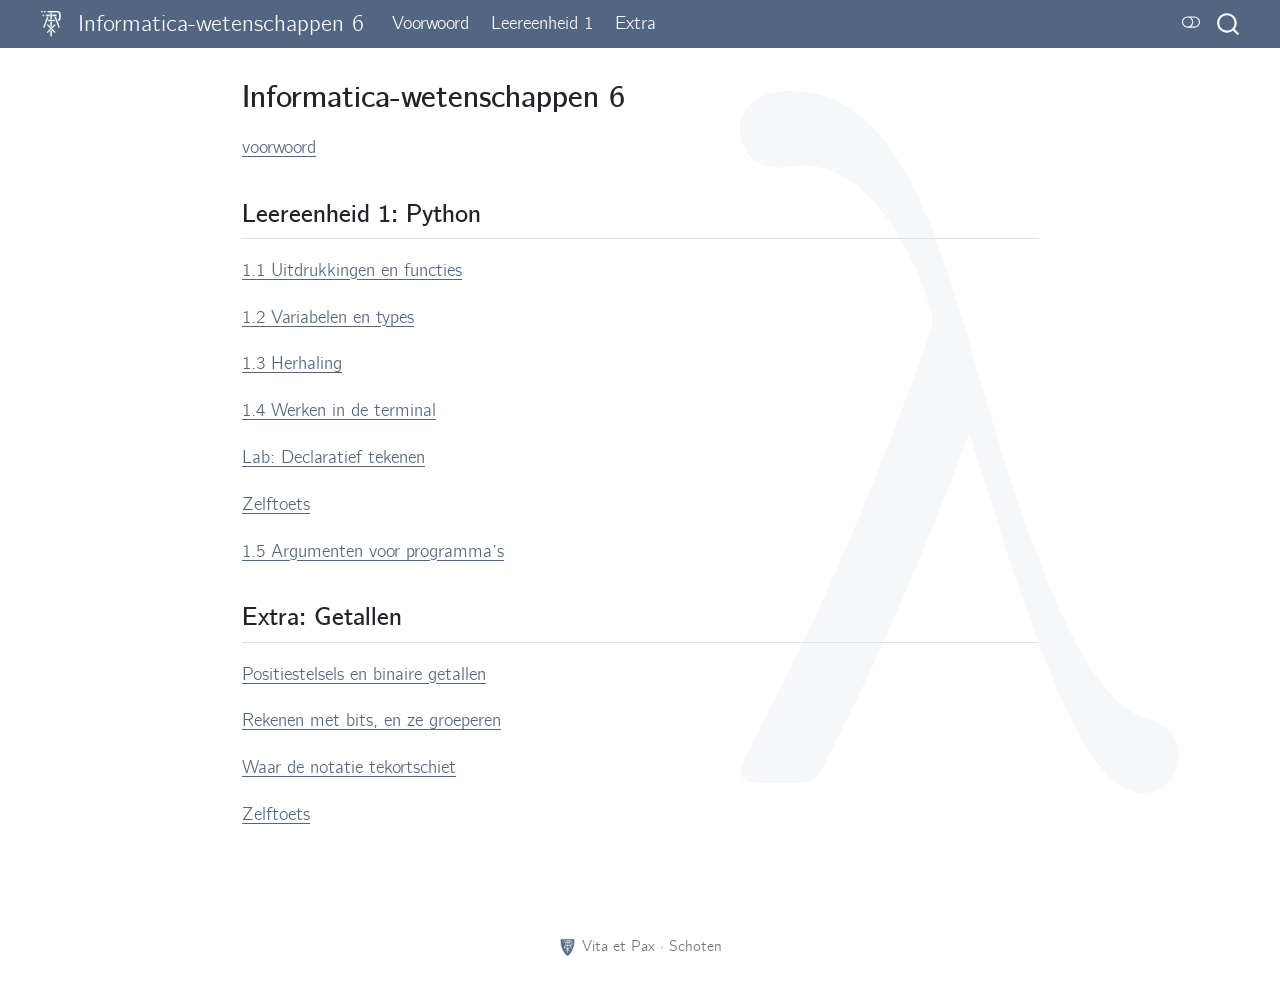
<file: index.html>
<!DOCTYPE html>
<html xmlns="http://www.w3.org/1999/xhtml" lang="nl" xml:lang="nl"><head>

<meta charset="utf-8">
<meta name="generator" content="quarto-1.9.38">

<meta name="viewport" content="width=device-width, initial-scale=1.0, user-scalable=yes">


<title>Informatica-wetenschappen 6</title>
<style>
/* Default styles provided by pandoc.
** See https://pandoc.org/MANUAL.html#variables-for-html for config info.
*/
code{white-space: pre-wrap;}
span.smallcaps{font-variant: small-caps;}
div.columns{display: flex; gap: min(4vw, 1.5em);}
div.column{flex: auto; overflow-x: auto;}
div.hanging-indent{margin-left: 1.5em; text-indent: -1.5em;}
ul.task-list{list-style: none;}
ul.task-list li input[type="checkbox"] {
  width: 0.8em;
  margin: 0 0.8em 0.2em -1em; /* quarto-specific, see https://github.com/quarto-dev/quarto-cli/issues/4556 */ 
  vertical-align: middle;
}
</style>


<script src="site_libs/quarto-nav/quarto-nav.js"></script>
<script src="site_libs/quarto-nav/headroom.min.js"></script>
<script src="site_libs/clipboard/clipboard.min.js"></script>
<script src="site_libs/quarto-search/autocomplete.umd.js"></script>
<script src="site_libs/quarto-search/fuse.min.js"></script>
<script src="site_libs/quarto-search/quarto-search.js"></script>
<meta name="quarto:offset" content="./">
<link href="./assets/favicon.png" rel="icon" type="image/png">
<script src="site_libs/quarto-html/quarto.js" type="module"></script>
<script src="site_libs/quarto-html/tabsets/tabsets.js" type="module"></script>
<script src="site_libs/quarto-html/popper.min.js"></script>
<script src="site_libs/quarto-html/tippy.umd.min.js"></script>
<script src="site_libs/quarto-html/anchor.min.js"></script>
<link href="site_libs/quarto-html/tippy.css" rel="stylesheet">
<link href="site_libs/quarto-html/quarto-syntax-highlighting-15634bcf2e68342d4ad2dfa704d543f6.css" rel="stylesheet" class="quarto-color-scheme" id="quarto-text-highlighting-styles">
<link href="site_libs/quarto-html/quarto-syntax-highlighting-dark-0a6b7249c26820e032cb0bd839ff02b1.css" rel="stylesheet" class="quarto-color-scheme quarto-color-alternate" id="quarto-text-highlighting-styles">
<link href="site_libs/quarto-html/quarto-syntax-highlighting-15634bcf2e68342d4ad2dfa704d543f6.css" rel="stylesheet" class="quarto-color-scheme-extra" id="quarto-text-highlighting-styles">
<script src="site_libs/bootstrap/bootstrap.min.js"></script>
<link href="site_libs/bootstrap/bootstrap-icons.css" rel="stylesheet">
<link href="site_libs/bootstrap/bootstrap-8fd95bb1c86870b42c202229153ddbbb.min.css" rel="stylesheet" append-hash="true" class="quarto-color-scheme" id="quarto-bootstrap" data-mode="light">
<link href="site_libs/bootstrap/bootstrap-dark-3f129d2053510a57701d8e88afd95375.min.css" rel="stylesheet" append-hash="true" class="quarto-color-scheme quarto-color-alternate" id="quarto-bootstrap" data-mode="dark">
<link href="site_libs/bootstrap/bootstrap-8fd95bb1c86870b42c202229153ddbbb.min.css" rel="stylesheet" append-hash="true" class="quarto-color-scheme-extra" id="quarto-bootstrap" data-mode="light">
<script src="site_libs/quarto-contrib/live-runtime/live-runtime.js" type="module"></script>
<link href="site_libs/quarto-contrib/live-runtime/live-runtime.css" rel="stylesheet">
<script id="quarto-search-options" type="application/json">{
  "location": "navbar",
  "copy-button": false,
  "collapse-after": 3,
  "panel-placement": "end",
  "type": "overlay",
  "limit": 50,
  "keyboard-shortcut": [
    "f",
    "/",
    "s"
  ],
  "show-item-context": false,
  "language": {
    "search-no-results-text": "Geen resultaten",
    "search-matching-documents-text": "Gevonden documenten",
    "search-copy-link-title": "Kopieer link om te zoeken",
    "search-hide-matches-text": "Extra overeenkomsten verbergen",
    "search-more-match-text": "meer overeenkomst in dit document",
    "search-more-matches-text": "meer overeenkomsten in dit document",
    "search-clear-button-title": "Wissen",
    "search-text-placeholder": "",
    "search-detached-cancel-button-title": "Annuleren",
    "search-submit-button-title": "Verzenden",
    "search-label": "Zoeken"
  }
}</script>
<script type="module" src="site_libs/quarto-ojs/quarto-ojs-runtime.js"></script>
<link href="site_libs/quarto-ojs/quarto-ojs.css" rel="stylesheet">
<meta name="robots" content="noindex, nofollow">


<link rel="stylesheet" href="styles/landing.css">
</head>

<body class="nav-fixed fullcontent quarto-light"><script id="quarto-html-before-body" type="application/javascript">
    const toggleBodyColorMode = (bsSheetEl) => {
      const mode = bsSheetEl.getAttribute("data-mode");
      const bodyEl = window.document.querySelector("body");
      if (mode === "dark") {
        bodyEl.classList.add("quarto-dark");
        bodyEl.classList.remove("quarto-light");
      } else {
        bodyEl.classList.add("quarto-light");
        bodyEl.classList.remove("quarto-dark");
      }
    }
    const toggleBodyColorPrimary = () => {
      const bsSheetEl = window.document.querySelector("link#quarto-bootstrap:not([rel=disabled-stylesheet])");
      if (bsSheetEl) {
        toggleBodyColorMode(bsSheetEl);
      }
    }
    const setColorSchemeToggle = (alternate) => {
      const toggles = window.document.querySelectorAll('.quarto-color-scheme-toggle');
      for (let i=0; i < toggles.length; i++) {
        const toggle = toggles[i];
        if (toggle) {
          if (alternate) {
            toggle.classList.add("alternate");
          } else {
            toggle.classList.remove("alternate");
          }
        }
      }
    };
    const toggleColorMode = (alternate) => {
      // Switch the stylesheets
      const primaryStylesheets = window.document.querySelectorAll('link.quarto-color-scheme:not(.quarto-color-alternate)');
      const alternateStylesheets = window.document.querySelectorAll('link.quarto-color-scheme.quarto-color-alternate');
      manageTransitions('#quarto-margin-sidebar .nav-link', false);
      if (alternate) {
        // note: dark is layered on light, we don't disable primary!
        enableStylesheet(alternateStylesheets);
        for (const sheetNode of alternateStylesheets) {
          if (sheetNode.id === "quarto-bootstrap") {
            toggleBodyColorMode(sheetNode);
          }
        }
      } else {
        disableStylesheet(alternateStylesheets);
        enableStylesheet(primaryStylesheets)
        toggleBodyColorPrimary();
      }
      manageTransitions('#quarto-margin-sidebar .nav-link', true);
      // Switch the toggles
      setColorSchemeToggle(alternate)
      // Hack to workaround the fact that safari doesn't
      // properly recolor the scrollbar when toggling (#1455)
      if (navigator.userAgent.indexOf('Safari') > 0 && navigator.userAgent.indexOf('Chrome') == -1) {
        manageTransitions("body", false);
        window.scrollTo(0, 1);
        setTimeout(() => {
          window.scrollTo(0, 0);
          manageTransitions("body", true);
        }, 40);
      }
    }
    const disableStylesheet = (stylesheets) => {
      for (let i=0; i < stylesheets.length; i++) {
        const stylesheet = stylesheets[i];
        stylesheet.rel = 'disabled-stylesheet';
      }
    }
    const enableStylesheet = (stylesheets) => {
      for (let i=0; i < stylesheets.length; i++) {
        const stylesheet = stylesheets[i];
        if(stylesheet.rel !== 'stylesheet') { // for Chrome, which will still FOUC without this check
          stylesheet.rel = 'stylesheet';
        }
      }
    }
    const manageTransitions = (selector, allowTransitions) => {
      const els = window.document.querySelectorAll(selector);
      for (let i=0; i < els.length; i++) {
        const el = els[i];
        if (allowTransitions) {
          el.classList.remove('notransition');
        } else {
          el.classList.add('notransition');
        }
      }
    }
    const isFileUrl = () => {
      return window.location.protocol === 'file:';
    }
    const hasAlternateSentinel = () => {
      let styleSentinel = getColorSchemeSentinel();
      if (styleSentinel !== null) {
        return styleSentinel === "alternate";
      } else {
        return false;
      }
    }
    const setStyleSentinel = (alternate) => {
      const value = alternate ? "alternate" : "default";
      if (!isFileUrl()) {
        window.localStorage.setItem("quarto-color-scheme", value);
      } else {
        localAlternateSentinel = value;
      }
    }
    const getColorSchemeSentinel = () => {
      if (!isFileUrl()) {
        const storageValue = window.localStorage.getItem("quarto-color-scheme");
        return storageValue != null ? storageValue : localAlternateSentinel;
      } else {
        return localAlternateSentinel;
      }
    }
    const toggleGiscusIfUsed = (isAlternate, darkModeDefault) => {
      const baseTheme = document.querySelector('#giscus-base-theme')?.value ?? 'light';
      const alternateTheme = document.querySelector('#giscus-alt-theme')?.value ?? 'dark';
      let newTheme = '';
      if(authorPrefersDark) {
        newTheme = isAlternate ? baseTheme : alternateTheme;
      } else {
        newTheme = isAlternate ? alternateTheme : baseTheme;
      }
      const changeGiscusTheme = () => {
        // From: https://github.com/giscus/giscus/issues/336
        const sendMessage = (message) => {
          const iframe = document.querySelector('iframe.giscus-frame');
          if (!iframe) return;
          iframe.contentWindow.postMessage({ giscus: message }, 'https://giscus.app');
        }
        sendMessage({
          setConfig: {
            theme: newTheme
          }
        });
      }
      const isGiscussLoaded = window.document.querySelector('iframe.giscus-frame') !== null;
      if (isGiscussLoaded) {
        changeGiscusTheme();
      }
    };
    const authorPrefersDark = false;
    const darkModeDefault = authorPrefersDark;
      document.querySelector('link#quarto-text-highlighting-styles.quarto-color-scheme-extra').rel = 'disabled-stylesheet';
      document.querySelector('link#quarto-bootstrap.quarto-color-scheme-extra').rel = 'disabled-stylesheet';
    let localAlternateSentinel = darkModeDefault ? 'alternate' : 'default';
    // Dark / light mode switch
    window.quartoToggleColorScheme = () => {
      // Read the current dark / light value
      let toAlternate = !hasAlternateSentinel();
      toggleColorMode(toAlternate);
      setStyleSentinel(toAlternate);
      toggleGiscusIfUsed(toAlternate, darkModeDefault);
      window.dispatchEvent(new Event('resize'));
    };
    // Switch to dark mode if need be
    if (hasAlternateSentinel()) {
      toggleColorMode(true);
    } else {
      toggleColorMode(false);
    }
  </script>

<div id="quarto-search-results"></div>
  <header id="quarto-header" class="headroom fixed-top">
    <nav class="navbar navbar-expand-lg " data-bs-theme="dark">
      <div class="navbar-container container-fluid">
      <div class="navbar-brand-container mx-auto">
    <a href="./index.html" class="navbar-brand navbar-brand-logo">
    <img src="./assets/vp-logo.png" alt="" class="navbar-logo light-content">
    <img src="./assets/vp-logo.png" alt="" class="navbar-logo dark-content">
    </a>
    <a class="navbar-brand" href="./index.html">
    <span class="navbar-title">Informatica-wetenschappen 6</span>
    </a>
  </div>
            <div id="quarto-search" class="" title="Zoeken"></div>
          <button class="navbar-toggler" type="button" data-bs-toggle="collapse" data-bs-target="#navbarCollapse" aria-controls="navbarCollapse" role="menu" aria-expanded="false" aria-label="Schakel navigatie" onclick="if (window.quartoToggleHeadroom) { window.quartoToggleHeadroom(); }">
  <span class="navbar-toggler-icon"></span>
</button>
          <div class="collapse navbar-collapse" id="navbarCollapse">
            <ul class="navbar-nav navbar-nav-scroll me-auto">
  <li class="nav-item">
    <a class="nav-link" href="./voorwoord.html"> 
<span class="menu-text">Voorwoord</span></a>
  </li>  
  <li class="nav-item">
    <a class="nav-link" href="./python/uitdrukkingen.html"> 
<span class="menu-text">Leereenheid 1</span></a>
  </li>  
  <li class="nav-item">
    <a class="nav-link" href="./getallen/positiestelsels.html"> 
<span class="menu-text">Extra</span></a>
  </li>  
</ul>
          </div> <!-- /navcollapse -->
            <div class="quarto-navbar-tools">
  <a href="" class="quarto-color-scheme-toggle quarto-navigation-tool  px-1" onclick="window.quartoToggleColorScheme(); return false;" title="Schakel donkere modus"><i class="bi"></i></a>
</div>
      </div> <!-- /container-fluid -->
    </nav>
</header>
<!-- content -->
<div id="quarto-content" class="quarto-container page-columns page-rows-contents page-layout-article page-navbar">
<!-- sidebar -->
<!-- margin-sidebar -->
    
<!-- main -->
<main class="content" id="quarto-document-content">


<header id="title-block-header" class="quarto-title-block default">
<div class="quarto-title">
<h1 class="title">Informatica-wetenschappen 6</h1>
</div>



<div class="quarto-title-meta">

    
  
    
  </div>
  


</header>


<div class="lambda-mark" aria-hidden="true">

</div>
<p><a href="./voorwoord.html">voorwoord</a></p>
<section id="leereenheid-1-python" class="level2">
<h2 class="anchored" data-anchor-id="leereenheid-1-python">Leereenheid 1: Python</h2>
<p><a href="./python/uitdrukkingen.html">1.1 Uitdrukkingen en functies</a></p>
<p><a href="./python/variabelen.html">1.2 Variabelen en types</a></p>
<p><a href="./python/lussen.html">1.3 Herhaling</a></p>
<p><a href="./python/terminal.html">1.4 Werken in de terminal</a></p>
<p><a href="./python/lab-figuren.html">Lab: Declaratief tekenen</a></p>
<p><a href="./python/zelftoets.html">Zelftoets</a></p>
<p><a href="./python/argumenten.html">1.5 Argumenten voor programma’s</a></p>
<!--
## Leereenheid 2: Datastructuren en algoritmen

[Nog te schrijven](algoritmen/index.qmd)

## Leereenheid 3: Numerieke methoden

[Nog te schrijven](numeriek/index.qmd)
-->
</section>
<section id="extra-getallen" class="level2">
<h2 class="anchored" data-anchor-id="extra-getallen">Extra: Getallen</h2>
<p><a href="./getallen/positiestelsels.html">Positiestelsels en binaire getallen</a></p>
<p><a href="./getallen/bits-en-bytes.html">Rekenen met bits, en ze groeperen</a></p>
<p><a href="./getallen/grenzen.html">Waar de notatie tekortschiet</a></p>
<p><a href="./getallen/zelftoets.html">Zelftoets</a></p>


<script type="ojs-module-contents">
eyJjb250ZW50cyI6W119
</script>
<div id="exercise-loading-indicator" class="exercise-loading-indicator d-none d-flex align-items-center gap-2">
<div id="exercise-loading-status" class="d-flex gap-2">

</div>
<div class="spinner-grow spinner-grow-sm">

</div>
</div>
<script type="vfs-file">
W10=
</script>
</section>

</main> <!-- /main -->
<script>
// Copy buttons for quarto-live code blocks.
//
// Quarto renders its own code blocks server side, each with a copy button
// already in the markup, and at load it constructs one ClipboardJS instance
// bound to the selector ".code-copy-button". quarto-live works differently: it
// ships each cell as base64 in a <script type="pyodide-N-contents"> tag and
// builds the DOM for it in the browser, which happens after Quarto has already
// written its markup. Those blocks therefore never carry a button.
//
// ClipboardJS was given a selector string rather than a list of elements, so it
// delegates from the document and picks up anything matching that selector
// later on. Inserting the same button markup is enough, and no second
// ClipboardJS instance is needed.
(() => {
  const BUTTON = 'Copy to Clipboard';

  const addButton = (block) => {
    if (block.querySelector(':scope > .code-copy-button')) return;
    // Quarto wraps its own highlighted fences in a scaffold div and puts the
    // button there, beside div.sourceCode rather than inside it.
    if (block.parentElement && block.parentElement.matches('.code-copy-outer-scaffold')) return;
    if (!block.querySelector('code')) return;
    // The button is position:absolute with right:0, so it needs a positioned
    // block to sit in. Quarto's own blocks get that from its CSS, the ones
    // quarto-live builds come out static and would fling the button into the
    // right margin.
    if (getComputedStyle(block).position === 'static') {
      block.style.position = 'relative';
    }
    const button = document.createElement('button');
    button.title = BUTTON;
    button.className = 'code-copy-button';
    button.innerHTML = '<i class="bi"></i>';
    block.appendChild(button);
  };

  const scan = (root) => {
    if (root.nodeType !== Node.ELEMENT_NODE) return;
    if (root.matches('div.sourceCode')) addButton(root);
    root.querySelectorAll('div.sourceCode').forEach(addButton);
  };

  scan(document.body);

  new MutationObserver((records) => {
    for (const record of records) {
      for (const node of record.addedNodes) scan(node);
    }
  }).observe(document.body, { childList: true, subtree: true });
})();
</script>
<script type="ojs-module-contents">
eyJjb250ZW50cyI6W119
</script>
<script type="module">
if (window.location.protocol === "file:") { alert("The OJS runtime does not work with file:// URLs. Please use a web server to view this document."); }
window._ojs.paths.runtimeToDoc = "../..";
window._ojs.paths.runtimeToRoot = "../..";
window._ojs.paths.docToRoot = "";
window._ojs.selfContained = false;
window._ojs.runtime.interpretFromScriptTags();
</script>
<script id="quarto-html-after-body" type="application/javascript">
  window.document.addEventListener("DOMContentLoaded", function (event) {
    // Ensure there is a toggle, if there isn't float one in the top right
    if (window.document.querySelector('.quarto-color-scheme-toggle') === null) {
      const a = window.document.createElement('a');
      a.classList.add('top-right');
      a.classList.add('quarto-color-scheme-toggle');
      a.href = "";
      a.onclick = function() { try { window.quartoToggleColorScheme(); } catch {} return false; };
      const i = window.document.createElement("i");
      i.classList.add('bi');
      a.appendChild(i);
      window.document.body.appendChild(a);
    }
    setColorSchemeToggle(hasAlternateSentinel())
    const icon = "";
    const anchorJS = new window.AnchorJS();
    anchorJS.options = {
      placement: 'right',
      icon: icon
    };
    anchorJS.add('.anchored');
    const isCodeAnnotation = (el) => {
      for (const clz of el.classList) {
        if (clz.startsWith('code-annotation-')) {                     
          return true;
        }
      }
      return false;
    }
    const onCopySuccess = function(e) {
      // button target
      const button = e.trigger;
      // don't keep focus
      button.blur();
      // flash "checked"
      button.classList.add('code-copy-button-checked');
      var currentTitle = button.getAttribute("title");
      button.setAttribute("title", "Gekopieerd!");
      let tooltip;
      if (window.bootstrap) {
        button.setAttribute("data-bs-toggle", "tooltip");
        button.setAttribute("data-bs-placement", "left");
        button.setAttribute("data-bs-title", "Gekopieerd!");
        tooltip = new bootstrap.Tooltip(button, 
          { trigger: "manual", 
            customClass: "code-copy-button-tooltip",
            offset: [0, -8]});
        tooltip.show();    
      }
      setTimeout(function() {
        if (tooltip) {
          tooltip.hide();
          button.removeAttribute("data-bs-title");
          button.removeAttribute("data-bs-toggle");
          button.removeAttribute("data-bs-placement");
        }
        button.setAttribute("title", currentTitle);
        button.classList.remove('code-copy-button-checked');
      }, 1000);
      // clear code selection
      e.clearSelection();
    }
    const getTextToCopy = function(trigger) {
      const outerScaffold = trigger.parentElement.cloneNode(true);
      const codeEl = outerScaffold.querySelector('code');
      for (const childEl of codeEl.children) {
        if (isCodeAnnotation(childEl)) {
          childEl.remove();
        }
      }
      return codeEl.innerText;
    }
    const clipboard = new window.ClipboardJS('.code-copy-button:not([data-in-quarto-modal])', {
      text: getTextToCopy
    });
    clipboard.on('success', onCopySuccess);
    if (window.document.getElementById('quarto-embedded-source-code-modal')) {
      const clipboardModal = new window.ClipboardJS('.code-copy-button[data-in-quarto-modal]', {
        text: getTextToCopy,
        container: window.document.getElementById('quarto-embedded-source-code-modal')
      });
      clipboardModal.on('success', onCopySuccess);
    }
      var localhostRegex = new RegExp(/^(?:http|https):\/\/localhost\:?[0-9]*\//);
      var mailtoRegex = new RegExp(/^mailto:/);
        var filterRegex = new RegExp('/' + window.location.host + '/');
      var isInternal = (href) => {
          return filterRegex.test(href) || localhostRegex.test(href) || mailtoRegex.test(href);
      }
      // Inspect non-navigation links and adorn them if external
     var links = window.document.querySelectorAll('a[href]:not(.nav-link):not(.navbar-brand):not(.toc-action):not(.sidebar-link):not(.sidebar-item-toggle):not(.pagination-link):not(.no-external):not([aria-hidden]):not(.dropdown-item):not(.quarto-navigation-tool):not(.about-link)');
      for (var i=0; i<links.length; i++) {
        const link = links[i];
        if (!isInternal(link.href)) {
          // undo the damage that might have been done by quarto-nav.js in the case of
          // links that we want to consider external
          if (link.dataset.originalHref !== undefined) {
            link.href = link.dataset.originalHref;
          }
        }
      }
    function tippyHover(el, contentFn, onTriggerFn, onUntriggerFn) {
      const config = {
        allowHTML: true,
        maxWidth: 500,
        delay: 100,
        arrow: false,
        appendTo: function(el) {
            return el.parentElement;
        },
        interactive: true,
        interactiveBorder: 10,
        theme: 'quarto',
        placement: 'bottom-start',
      };
      if (contentFn) {
        config.content = contentFn;
      }
      if (onTriggerFn) {
        config.onTrigger = onTriggerFn;
      }
      if (onUntriggerFn) {
        config.onUntrigger = onUntriggerFn;
      }
      window.tippy(el, config); 
    }
    const noterefs = window.document.querySelectorAll('a[role="doc-noteref"]');
    for (var i=0; i<noterefs.length; i++) {
      const ref = noterefs[i];
      tippyHover(ref, function() {
        // use id or data attribute instead here
        let href = ref.getAttribute('data-footnote-href') || ref.getAttribute('href');
        try { href = new URL(href).hash; } catch {}
        const id = href.replace(/^#\/?/, "");
        const note = window.document.getElementById(id);
        if (note) {
          return note.innerHTML;
        } else {
          return "";
        }
      });
    }
    const xrefs = window.document.querySelectorAll('a.quarto-xref');
    const processXRef = (id, note) => {
      // Strip column container classes
      const stripColumnClz = (el) => {
        el.classList.remove("page-full", "page-columns");
        if (el.children) {
          for (const child of el.children) {
            stripColumnClz(child);
          }
        }
      }
      stripColumnClz(note)
      if (id === null || id.startsWith('sec-')) {
        // Special case sections, only their first couple elements
        const container = document.createElement("div");
        if (note.children && note.children.length > 2) {
          container.appendChild(note.children[0].cloneNode(true));
          for (let i = 1; i < note.children.length; i++) {
            const child = note.children[i];
            if (child.tagName === "P" && child.innerText === "") {
              continue;
            } else {
              container.appendChild(child.cloneNode(true));
              break;
            }
          }
          if (window.Quarto?.typesetMath) {
            window.Quarto.typesetMath(container);
          }
          return container.innerHTML
        } else {
          if (window.Quarto?.typesetMath) {
            window.Quarto.typesetMath(note);
          }
          return note.innerHTML;
        }
      } else {
        // Remove any anchor links if they are present
        const anchorLink = note.querySelector('a.anchorjs-link');
        if (anchorLink) {
          anchorLink.remove();
        }
        if (window.Quarto?.typesetMath) {
          window.Quarto.typesetMath(note);
        }
        if (note.classList.contains("callout")) {
          return note.outerHTML;
        } else {
          return note.innerHTML;
        }
      }
    }
    for (var i=0; i<xrefs.length; i++) {
      const xref = xrefs[i];
      tippyHover(xref, undefined, function(instance) {
        instance.disable();
        let url = xref.getAttribute('href');
        let hash = undefined; 
        if (url.startsWith('#')) {
          hash = url;
        } else {
          try { hash = new URL(url).hash; } catch {}
        }
        if (hash) {
          const id = hash.replace(/^#\/?/, "");
          const note = window.document.getElementById(id);
          if (note !== null) {
            try {
              const html = processXRef(id, note.cloneNode(true));
              instance.setContent(html);
            } finally {
              instance.enable();
              instance.show();
            }
          } else {
            // See if we can fetch this
            fetch(url.split('#')[0])
            .then(res => res.text())
            .then(html => {
              const parser = new DOMParser();
              const htmlDoc = parser.parseFromString(html, "text/html");
              const note = htmlDoc.getElementById(id);
              if (note !== null) {
                const html = processXRef(id, note);
                instance.setContent(html);
              } 
            }).finally(() => {
              instance.enable();
              instance.show();
            });
          }
        } else {
          // See if we can fetch a full url (with no hash to target)
          // This is a special case and we should probably do some content thinning / targeting
          fetch(url)
          .then(res => res.text())
          .then(html => {
            const parser = new DOMParser();
            const htmlDoc = parser.parseFromString(html, "text/html");
            const note = htmlDoc.querySelector('main.content');
            if (note !== null) {
              // This should only happen for chapter cross references
              // (since there is no id in the URL)
              // remove the first header
              if (note.children.length > 0 && note.children[0].tagName === "HEADER") {
                note.children[0].remove();
              }
              const html = processXRef(null, note);
              instance.setContent(html);
            } 
          }).finally(() => {
            instance.enable();
            instance.show();
          });
        }
      }, function(instance) {
      });
    }
        let selectedAnnoteEl;
        const selectorForAnnotation = ( cell, annotation) => {
          let cellAttr = 'data-code-cell="' + cell + '"';
          let lineAttr = 'data-code-annotation="' +  annotation + '"';
          const selector = 'span[' + cellAttr + '][' + lineAttr + ']';
          return selector;
        }
        const selectCodeLines = (annoteEl) => {
          const doc = window.document;
          const targetCell = annoteEl.getAttribute("data-target-cell");
          const targetAnnotation = annoteEl.getAttribute("data-target-annotation");
          const annoteSpan = window.document.querySelector(selectorForAnnotation(targetCell, targetAnnotation));
          const lines = annoteSpan.getAttribute("data-code-lines").split(",");
          const lineIds = lines.map((line) => {
            return targetCell + "-" + line;
          })
          let top = null;
          let height = null;
          let parent = null;
          if (lineIds.length > 0) {
              //compute the position of the single el (top and bottom and make a div)
              const el = window.document.getElementById(lineIds[0]);
              top = el.offsetTop;
              height = el.offsetHeight;
              parent = el.parentElement.parentElement;
            if (lineIds.length > 1) {
              const lastEl = window.document.getElementById(lineIds[lineIds.length - 1]);
              const bottom = lastEl.offsetTop + lastEl.offsetHeight;
              height = bottom - top;
            }
            if (top !== null && height !== null && parent !== null) {
              // cook up a div (if necessary) and position it 
              let div = window.document.getElementById("code-annotation-line-highlight");
              if (div === null) {
                div = window.document.createElement("div");
                div.setAttribute("id", "code-annotation-line-highlight");
                div.style.position = 'absolute';
                parent.appendChild(div);
              }
              div.style.top = top - 2 + "px";
              div.style.height = height + 4 + "px";
              div.style.left = 0;
              let gutterDiv = window.document.getElementById("code-annotation-line-highlight-gutter");
              if (gutterDiv === null) {
                gutterDiv = window.document.createElement("div");
                gutterDiv.setAttribute("id", "code-annotation-line-highlight-gutter");
                gutterDiv.style.position = 'absolute';
                const codeCell = window.document.getElementById(targetCell);
                const gutter = codeCell.querySelector('.code-annotation-gutter');
                gutter.appendChild(gutterDiv);
              }
              gutterDiv.style.top = top - 2 + "px";
              gutterDiv.style.height = height + 4 + "px";
            }
            selectedAnnoteEl = annoteEl;
          }
        };
        const unselectCodeLines = () => {
          const elementsIds = ["code-annotation-line-highlight", "code-annotation-line-highlight-gutter"];
          elementsIds.forEach((elId) => {
            const div = window.document.getElementById(elId);
            if (div) {
              div.remove();
            }
          });
          selectedAnnoteEl = undefined;
        };
          // Handle positioning of the toggle
      window.addEventListener(
        "resize",
        throttle(() => {
          elRect = undefined;
          if (selectedAnnoteEl) {
            selectCodeLines(selectedAnnoteEl);
          }
        }, 10)
      );
      function throttle(fn, ms) {
      let throttle = false;
      let timer;
        return (...args) => {
          if(!throttle) { // first call gets through
              fn.apply(this, args);
              throttle = true;
          } else { // all the others get throttled
              if(timer) clearTimeout(timer); // cancel #2
              timer = setTimeout(() => {
                fn.apply(this, args);
                timer = throttle = false;
              }, ms);
          }
        };
      }
        // Attach click handler to the DT
        const annoteDls = window.document.querySelectorAll('dt[data-target-cell]');
        for (const annoteDlNode of annoteDls) {
          annoteDlNode.addEventListener('click', (event) => {
            const clickedEl = event.target;
            if (clickedEl !== selectedAnnoteEl) {
              unselectCodeLines();
              const activeEl = window.document.querySelector('dt[data-target-cell].code-annotation-active');
              if (activeEl) {
                activeEl.classList.remove('code-annotation-active');
              }
              selectCodeLines(clickedEl);
              clickedEl.classList.add('code-annotation-active');
            } else {
              // Unselect the line
              unselectCodeLines();
              clickedEl.classList.remove('code-annotation-active');
            }
          });
        }
    const findCites = (el) => {
      const parentEl = el.parentElement;
      if (parentEl) {
        const cites = parentEl.dataset.cites;
        if (cites) {
          return {
            el,
            cites: cites.split(' ')
          };
        } else {
          return findCites(el.parentElement)
        }
      } else {
        return undefined;
      }
    };
    var bibliorefs = window.document.querySelectorAll('a[role="doc-biblioref"]');
    for (var i=0; i<bibliorefs.length; i++) {
      const ref = bibliorefs[i];
      const citeInfo = findCites(ref);
      if (citeInfo) {
        tippyHover(citeInfo.el, function() {
          var popup = window.document.createElement('div');
          citeInfo.cites.forEach(function(cite) {
            var citeDiv = window.document.createElement('div');
            citeDiv.classList.add('hanging-indent');
            citeDiv.classList.add('csl-entry');
            var biblioDiv = window.document.getElementById('ref-' + cite);
            if (biblioDiv) {
              citeDiv.innerHTML = biblioDiv.innerHTML;
            }
            popup.appendChild(citeDiv);
          });
          return popup.innerHTML;
        });
      }
    }
  });
  </script>
</div> <!-- /content -->
<footer class="footer">
  <div class="nav-footer">
    <div class="nav-footer-left">
      &nbsp;
    </div>   
    <div class="nav-footer-center">
<p><img src="./assets/vp-logo.png" alt="Vita et Pax" height="22"> Vita et Pax · Schoten</p>
</div>
    <div class="nav-footer-right">
      &nbsp;
    </div>
  </div>
</footer>




</body></html>
</file>
<file: site_libs/quarto-html/tippy.css>
.tippy-box[data-animation=fade][data-state=hidden]{opacity:0}[data-tippy-root]{max-width:calc(100vw - 10px)}.tippy-box{position:relative;background-color:#333;color:#fff;border-radius:4px;font-size:14px;line-height:1.4;white-space:normal;outline:0;transition-property:transform,visibility,opacity}.tippy-box[data-placement^=top]>.tippy-arrow{bottom:0}.tippy-box[data-placement^=top]>.tippy-arrow:before{bottom:-7px;left:0;border-width:8px 8px 0;border-top-color:initial;transform-origin:center top}.tippy-box[data-placement^=bottom]>.tippy-arrow{top:0}.tippy-box[data-placement^=bottom]>.tippy-arrow:before{top:-7px;left:0;border-width:0 8px 8px;border-bottom-color:initial;transform-origin:center bottom}.tippy-box[data-placement^=left]>.tippy-arrow{right:0}.tippy-box[data-placement^=left]>.tippy-arrow:before{border-width:8px 0 8px 8px;border-left-color:initial;right:-7px;transform-origin:center left}.tippy-box[data-placement^=right]>.tippy-arrow{left:0}.tippy-box[data-placement^=right]>.tippy-arrow:before{left:-7px;border-width:8px 8px 8px 0;border-right-color:initial;transform-origin:center right}.tippy-box[data-inertia][data-state=visible]{transition-timing-function:cubic-bezier(.54,1.5,.38,1.11)}.tippy-arrow{width:16px;height:16px;color:#333}.tippy-arrow:before{content:"";position:absolute;border-color:transparent;border-style:solid}.tippy-content{position:relative;padding:5px 9px;z-index:1}
</file>
<file: site_libs/quarto-html/quarto-syntax-highlighting-15634bcf2e68342d4ad2dfa704d543f6.css>
/* quarto syntax highlight colors */
:root {
  --quarto-hl-ot-color: #003B4F;
  --quarto-hl-at-color: #657422;
  --quarto-hl-ss-color: #20794D;
  --quarto-hl-an-color: #5E5E5E;
  --quarto-hl-fu-color: #4758AB;
  --quarto-hl-st-color: #20794D;
  --quarto-hl-cf-color: #003B4F;
  --quarto-hl-op-color: #5E5E5E;
  --quarto-hl-er-color: #AD0000;
  --quarto-hl-bn-color: #AD0000;
  --quarto-hl-al-color: #AD0000;
  --quarto-hl-va-color: #111111;
  --quarto-hl-bu-color: inherit;
  --quarto-hl-ex-color: inherit;
  --quarto-hl-pp-color: #AD0000;
  --quarto-hl-in-color: #5E5E5E;
  --quarto-hl-vs-color: #20794D;
  --quarto-hl-wa-color: #5E5E5E;
  --quarto-hl-do-color: #5E5E5E;
  --quarto-hl-im-color: #00769E;
  --quarto-hl-ch-color: #20794D;
  --quarto-hl-dt-color: #AD0000;
  --quarto-hl-fl-color: #AD0000;
  --quarto-hl-co-color: #5E5E5E;
  --quarto-hl-cv-color: #5E5E5E;
  --quarto-hl-cn-color: #8f5902;
  --quarto-hl-sc-color: #5E5E5E;
  --quarto-hl-dv-color: #AD0000;
  --quarto-hl-kw-color: #003B4F;
}

/* other quarto variables */
:root {
  --quarto-font-monospace: SFMono-Regular, Menlo, Monaco, Consolas, "Liberation Mono", "Courier New", monospace;
}

/* syntax highlight based on Pandoc's rules */
pre > code.sourceCode > span {
  color: #003B4F;
}

code.sourceCode > span {
  color: #003B4F;
}

div.sourceCode,
div.sourceCode pre.sourceCode {
  color: #003B4F;
}

/* Normal */
code span {
  color: #003B4F;
}

/* Alert */
code span.al {
  color: #AD0000;
  font-style: inherit;
}

/* Annotation */
code span.an {
  color: #5E5E5E;
  font-style: inherit;
}

/* Attribute */
code span.at {
  color: #657422;
  font-style: inherit;
}

/* BaseN */
code span.bn {
  color: #AD0000;
  font-style: inherit;
}

/* BuiltIn */
code span.bu {
  font-style: inherit;
}

/* ControlFlow */
code span.cf {
  color: #003B4F;
  font-weight: bold;
  font-style: inherit;
}

/* Char */
code span.ch {
  color: #20794D;
  font-style: inherit;
}

/* Constant */
code span.cn {
  color: #8f5902;
  font-style: inherit;
}

/* Comment */
code span.co {
  color: #5E5E5E;
  font-style: inherit;
}

/* CommentVar */
code span.cv {
  color: #5E5E5E;
  font-style: italic;
}

/* Documentation */
code span.do {
  color: #5E5E5E;
  font-style: italic;
}

/* DataType */
code span.dt {
  color: #AD0000;
  font-style: inherit;
}

/* DecVal */
code span.dv {
  color: #AD0000;
  font-style: inherit;
}

/* Error */
code span.er {
  color: #AD0000;
  font-style: inherit;
}

/* Extension */
code span.ex {
  font-style: inherit;
}

/* Float */
code span.fl {
  color: #AD0000;
  font-style: inherit;
}

/* Function */
code span.fu {
  color: #4758AB;
  font-style: inherit;
}

/* Import */
code span.im {
  color: #00769E;
  font-style: inherit;
}

/* Information */
code span.in {
  color: #5E5E5E;
  font-style: inherit;
}

/* Keyword */
code span.kw {
  color: #003B4F;
  font-weight: bold;
  font-style: inherit;
}

/* Operator */
code span.op {
  color: #5E5E5E;
  font-style: inherit;
}

/* Other */
code span.ot {
  color: #003B4F;
  font-style: inherit;
}

/* Preprocessor */
code span.pp {
  color: #AD0000;
  font-style: inherit;
}

/* SpecialChar */
code span.sc {
  color: #5E5E5E;
  font-style: inherit;
}

/* SpecialString */
code span.ss {
  color: #20794D;
  font-style: inherit;
}

/* String */
code span.st {
  color: #20794D;
  font-style: inherit;
}

/* Variable */
code span.va {
  color: #111111;
  font-style: inherit;
}

/* VerbatimString */
code span.vs {
  color: #20794D;
  font-style: inherit;
}

/* Warning */
code span.wa {
  color: #5E5E5E;
  font-style: italic;
}

.prevent-inlining {
  content: "</";
}

/*# sourceMappingURL=f23921c56f73e400b49028c9186a1aa0.css.map */
</file>
<file: site_libs/quarto-html/quarto-syntax-highlighting-dark-0a6b7249c26820e032cb0bd839ff02b1.css>
/* quarto syntax highlight colors */
:root {
  --quarto-hl-al-color: #f07178;
  --quarto-hl-an-color: #d4d0ab;
  --quarto-hl-at-color: #00e0e0;
  --quarto-hl-bn-color: #d4d0ab;
  --quarto-hl-bu-color: #abe338;
  --quarto-hl-ch-color: #abe338;
  --quarto-hl-co-color: #f8f8f2;
  --quarto-hl-cv-color: #ffd700;
  --quarto-hl-cn-color: #ffd700;
  --quarto-hl-cf-color: #ffa07a;
  --quarto-hl-dt-color: #ffa07a;
  --quarto-hl-dv-color: #d4d0ab;
  --quarto-hl-do-color: #f8f8f2;
  --quarto-hl-er-color: #f07178;
  --quarto-hl-ex-color: #00e0e0;
  --quarto-hl-fl-color: #d4d0ab;
  --quarto-hl-fu-color: #ffa07a;
  --quarto-hl-im-color: #abe338;
  --quarto-hl-in-color: #d4d0ab;
  --quarto-hl-kw-color: #ffa07a;
  --quarto-hl-op-color: #ffa07a;
  --quarto-hl-ot-color: #00e0e0;
  --quarto-hl-pp-color: #dcc6e0;
  --quarto-hl-re-color: #00e0e0;
  --quarto-hl-sc-color: #abe338;
  --quarto-hl-ss-color: #abe338;
  --quarto-hl-st-color: #abe338;
  --quarto-hl-va-color: #00e0e0;
  --quarto-hl-vs-color: #abe338;
  --quarto-hl-wa-color: #dcc6e0;
}

/* other quarto variables */
:root {
  --quarto-font-monospace: SFMono-Regular, Menlo, Monaco, Consolas, "Liberation Mono", "Courier New", monospace;
}

/* syntax highlight based on Pandoc's rules */
pre > code.sourceCode > span {
  color: #f8f8f2;
}

code.sourceCode > span {
  color: #f8f8f2;
}

div.sourceCode,
div.sourceCode pre.sourceCode {
  color: #f8f8f2;
}

/* Normal */
code span {
  color: #f8f8f2;
}

/* Alert */
code span.al {
  color: #f07178;
}

/* Annotation */
code span.an {
  color: #d4d0ab;
}

/* Attribute */
code span.at {
  color: #00e0e0;
}

/* BaseN */
code span.bn {
  color: #d4d0ab;
}

/* BuiltIn */
code span.bu {
  color: #abe338;
}

/* ControlFlow */
code span.cf {
  font-weight: bold;
  color: #ffa07a;
}

/* Char */
code span.ch {
  color: #abe338;
}

/* Constant */
code span.cn {
  color: #ffd700;
}

/* Comment */
code span.co {
  font-style: italic;
  color: #f8f8f2;
}

/* CommentVar */
code span.cv {
  color: #ffd700;
}

/* Documentation */
code span.do {
  color: #f8f8f2;
}

/* DataType */
code span.dt {
  color: #ffa07a;
}

/* DecVal */
code span.dv {
  color: #d4d0ab;
}

/* Error */
code span.er {
  color: #f07178;
  text-decoration: underline;
}

/* Extension */
code span.ex {
  font-weight: bold;
  color: #00e0e0;
}

/* Float */
code span.fl {
  color: #d4d0ab;
}

/* Function */
code span.fu {
  color: #ffa07a;
}

/* Import */
code span.im {
  color: #abe338;
}

/* Information */
code span.in {
  color: #d4d0ab;
}

/* Keyword */
code span.kw {
  font-weight: bold;
  color: #ffa07a;
}

/* Operator */
code span.op {
  color: #ffa07a;
}

/* Other */
code span.ot {
  color: #00e0e0;
}

/* Preprocessor */
code span.pp {
  color: #dcc6e0;
}

/* RegionMarker */
code span.re {
  background-color: #f8f8f2;
  color: #00e0e0;
}

/* SpecialChar */
code span.sc {
  color: #abe338;
}

/* SpecialString */
code span.ss {
  color: #abe338;
}

/* String */
code span.st {
  color: #abe338;
}

/* Variable */
code span.va {
  color: #00e0e0;
}

/* VerbatimString */
code span.vs {
  color: #abe338;
}

/* Warning */
code span.wa {
  color: #dcc6e0;
}

.prevent-inlining {
  content: "</";
}

/*# sourceMappingURL=175367c052bafc98bd680af3479823f0.css.map */
</file>
<file: site_libs/quarto-contrib/live-runtime/live-runtime.css>
.quarto-light{--exercise-main-color: var(--bs-body-color, var(--r-main-color, #212529));--exercise-output-color: var(--bs-black, #000000);--exercise-main-bg: var(--bs-body-bg, var(--r-background-color, #ffffff));--exercise-primary-rgb: var(--bs-primary-rgb, 13, 110, 253);--exercise-gray: var(--bs-gray-300, #dee2e6);--exercise-cap-bg: var(--bs-light-bg-subtle, #f8f8f8);--exercise-line-bg: rgba(var(--exercise-primary-rgb), .05);--exercise-line-gutter-bg: rgba(var(--exercise-primary-rgb), .1);--exercise-code-block-color: var(--quarto-scss-export-code-block-color, var(--exercise-main-color));--exercise-code-block-bg: var(--quarto-scss-export-code-block-bg, var(--exercise-main-bg))}.quarto-dark{--exercise-main-color: var(--bs-body-color, var(--r-main-color, #ffffff));--exercise-output-color: var(--bs-body-color, #ffffff);--exercise-main-bg: var(--bs-body-bg, var(--r-background-color, #222222));--exercise-primary-rgb: var(--bs-primary-rgb, 55, 90, 127);--exercise-gray: var(--bs-gray-700, #434343);--exercise-cap-bg: var(--bs-card-cap-bg, #505050);--exercise-line-bg: rgba(var(--exercise-primary-rgb), .2);--exercise-line-gutter-bg: rgba(var(--exercise-primary-rgb), .4);--exercise-code-block-color: var(--quarto-scss-export-code-block-color, var(--exercise-main-color));--exercise-code-block-bg: var(--quarto-scss-export-code-block-bg, var(--exercise-main-bg))}.webr-ojs-exercise.exercise-solution,.webr-ojs-exercise.exercise-hint{border:var(--exercise-gray) 1px solid;border-radius:5px;padding:1rem}.exercise-hint .exercise-hint,.exercise-solution .exercise-solution{border:none;padding:0}.webr-ojs-exercise.exercise-solution>.callout,.webr-ojs-exercise.exercise-hint>.callout{margin:-1rem;border:0}#exercise-loading-indicator{position:fixed;bottom:0;right:0;font-size:1.2rem;padding:.2rem .75rem;border:1px solid var(--exercise-gray);background-color:var(--exercise-cap-bg);border-top-left-radius:5px}#exercise-loading-indicator>.spinner-grow{min-width:1rem}.exercise-loading-details+.exercise-loading-details:before{content:"/ "}@media only screen and (max-width: 576px){#exercise-loading-indicator{font-size:.8rem;padding:.1rem .5rem}#exercise-loading-indicator>.spinner-grow{min-width:.66rem}#exercise-loading-indicator .gap-2{gap:.2rem!important}#exercise-loading-indicator .spinner-grow{--bs-spinner-width: .66rem;--bs-spinner-height: .66rem}}.btn.btn-exercise-editor:disabled,.btn.btn-exercise-editor.disabled,.btn-exercise-editor fieldset:disabled .btn{transition:opacity .5s}.card.exercise-editor .card-header a.btn{--bs-btn-padding-x: .5rem;--bs-btn-padding-y: .15rem;--bs-btn-font-size: .75rem}.quarto-dark .card.exercise-editor .card-header .btn.btn-outline-dark{--bs-btn-color: #f8f8f8;--bs-btn-border-color: #f8f8f8;--bs-btn-hover-color: #000;--bs-btn-hover-bg: #f8f8f8;--bs-btn-hover-border-color: #f8f8f8;--bs-btn-focus-shadow-rgb: 248, 248, 248;--bs-btn-active-color: #000;--bs-btn-active-bg: #f8f8f8;--bs-btn-active-border-color: #f8f8f8;--bs-btn-active-shadow: inset 0 3px 5px rgba(0, 0, 0, .125);--bs-btn-disabled-color: #f8f8f8;--bs-btn-disabled-bg: transparent;--bs-btn-disabled-border-color: #f8f8f8;--bs-btn-bg: transparent;--bs-gradient: none}.card.exercise-editor{--exercise-min-lines: 0;--exercise-max-lines: infinity;--exercise-font-size: var(--bs-body-font-size, 1rem)}.card.exercise-editor .card-header{padding:.5rem 1rem;background-color:var(--exercise-cap-bg);border-bottom:1px solid rgba(0,0,0,.175)}.card.exercise-editor .cm-editor{color:var(--exercise-code-block-color);background-color:var(--exercise-code-block-bg);max-height:calc(var(--exercise-max-lines) * 1.4 * var(--exercise-font-size) + 8px)}.card.exercise-editor .cm-content{caret-color:var(--exercise-code-block-color)}.card.exercise-editor .cm-cursor,.card.exercise-editor .cm-dropCursor{border-left-color:var(--exercise-code-block-color)}.card.exercise-editor .cm-focused .cm-selectionBackgroundm .cm-selectionBackground,.card.exercise-editor .cm-content ::selection{background-color:rgba(var(--exercise-primary-rgb),.1)}.card.exercise-editor .cm-activeLine{background-color:var(--exercise-line-bg)}.card.exercise-editor .cm-activeLineGutter{background-color:var(--exercise-line-gutter-bg)}.card.exercise-editor .cm-gutters{background-color:var(--exercise-cap-bg);color:var(--exercise-main-color);border-right:1px solid var(--exercise-gray)}.card.exercise-editor .cm-content,.card.exercise-editor .cm-gutter{min-height:calc(var(--exercise-min-lines) * 1.4 * var(--exercise-font-size) + 8px)}.card.exercise-editor .cm-scroller{line-height:1.4;overflow:auto}:root{--exercise-editor-hl-al: var(--quarto-hl-al-color, #AD0000);--exercise-editor-hl-an: var(--quarto-hl-an-color, #5E5E5E);--exercise-editor-hl-at: var(--quarto-hl-at-color, #657422);--exercise-editor-hl-bn: var(--quarto-hl-bn-color, #AD0000);--exercise-editor-hl-ch: var(--quarto-hl-ch-color, #20794D);--exercise-editor-hl-co: var(--quarto-hl-co-color, #5E5E5E);--exercise-editor-hl-cv: var(--quarto-hl-cv-color, #5E5E5E);--exercise-editor-hl-cn: var(--quarto-hl-cn-color, #8f5902);--exercise-editor-hl-cf: var(--quarto-hl-cf-color, #003B4F);--exercise-editor-hl-dt: var(--quarto-hl-dt-color, #AD0000);--exercise-editor-hl-dv: var(--quarto-hl-dv-color, #AD0000);--exercise-editor-hl-do: var(--quarto-hl-do-color, #5E5E5E);--exercise-editor-hl-er: var(--quarto-hl-er-color, #AD0000);--exercise-editor-hl-fl: var(--quarto-hl-fl-color, #AD0000);--exercise-editor-hl-fu: var(--quarto-hl-fu-color, #4758AB);--exercise-editor-hl-im: var(--quarto-hl-im-color, #00769E);--exercise-editor-hl-in: var(--quarto-hl-in-color, #5E5E5E);--exercise-editor-hl-kw: var(--quarto-hl-kw-color, #003B4F);--exercise-editor-hl-op: var(--quarto-hl-op-color, #5E5E5E);--exercise-editor-hl-ot: var(--quarto-hl-ot-color, #003B4F);--exercise-editor-hl-pp: var(--quarto-hl-pp-color, #AD0000);--exercise-editor-hl-sc: var(--quarto-hl-sc-color, #5E5E5E);--exercise-editor-hl-ss: var(--quarto-hl-ss-color, #20794D);--exercise-editor-hl-st: var(--quarto-hl-st-color, #20794D);--exercise-editor-hl-va: var(--quarto-hl-va-color, #111111);--exercise-editor-hl-vs: var(--quarto-hl-vs-color, #20794D);--exercise-editor-hl-wa: var(--quarto-hl-wa-color, #5E5E5E)}*[data-bs-theme=dark]{--exercise-editor-hl-al: var(--quarto-hl-al-color, #f07178);--exercise-editor-hl-an: var(--quarto-hl-an-color, #d4d0ab);--exercise-editor-hl-at: var(--quarto-hl-at-color, #00e0e0);--exercise-editor-hl-bn: var(--quarto-hl-bn-color, #d4d0ab);--exercise-editor-hl-bu: var(--quarto-hl-bu-color, #abe338);--exercise-editor-hl-ch: var(--quarto-hl-ch-color, #abe338);--exercise-editor-hl-co: var(--quarto-hl-co-color, #f8f8f2);--exercise-editor-hl-cv: var(--quarto-hl-cv-color, #ffd700);--exercise-editor-hl-cn: var(--quarto-hl-cn-color, #ffd700);--exercise-editor-hl-cf: var(--quarto-hl-cf-color, #ffa07a);--exercise-editor-hl-dt: var(--quarto-hl-dt-color, #ffa07a);--exercise-editor-hl-dv: var(--quarto-hl-dv-color, #d4d0ab);--exercise-editor-hl-do: var(--quarto-hl-do-color, #f8f8f2);--exercise-editor-hl-er: var(--quarto-hl-er-color, #f07178);--exercise-editor-hl-ex: var(--quarto-hl-ex-color, #00e0e0);--exercise-editor-hl-fl: var(--quarto-hl-fl-color, #d4d0ab);--exercise-editor-hl-fu: var(--quarto-hl-fu-color, #ffa07a);--exercise-editor-hl-im: var(--quarto-hl-im-color, #abe338);--exercise-editor-hl-in: var(--quarto-hl-in-color, #d4d0ab);--exercise-editor-hl-kw: var(--quarto-hl-kw-color, #ffa07a);--exercise-editor-hl-op: var(--quarto-hl-op-color, #ffa07a);--exercise-editor-hl-ot: var(--quarto-hl-ot-color, #00e0e0);--exercise-editor-hl-pp: var(--quarto-hl-pp-color, #dcc6e0);--exercise-editor-hl-re: var(--quarto-hl-re-color, #00e0e0);--exercise-editor-hl-sc: var(--quarto-hl-sc-color, #abe338);--exercise-editor-hl-ss: var(--quarto-hl-ss-color, #abe338);--exercise-editor-hl-st: var(--quarto-hl-st-color, #abe338);--exercise-editor-hl-va: var(--quarto-hl-va-color, #00e0e0);--exercise-editor-hl-vs: var(--quarto-hl-vs-color, #abe338);--exercise-editor-hl-wa: var(--quarto-hl-wa-color, #dcc6e0)}pre>code.sourceCode span.tok-keyword,.exercise-editor-body>.cm-editor span.tok-keyword{color:var(--exercise-editor-hl-kw)}pre>code.sourceCode span.tok-operator,.exercise-editor-body>.cm-editor span.tok-operator{color:var(--exercise-editor-hl-op)}pre>code.sourceCode span.tok-definitionOperator,.exercise-editor-body>.cm-editor span.tok-definitionOperator{color:var(--exercise-editor-hl-ot)}pre>code.sourceCode span.tok-compareOperator,.exercise-editor-body>.cm-editor span.tok-compareOperator{color:var(--exercise-editor-hl-ot)}pre>code.sourceCode span.tok-attributeName,.exercise-editor-body>.cm-editor span.tok-attributeName{color:var(--exercise-editor-hl-at)}pre>code.sourceCode span.tok-controlKeyword,.exercise-editor-body>.cm-editor span.tok-controlKeyword{color:var(--exercise-editor-hl-cf)}pre>code.sourceCode span.tok-comment,.exercise-editor-body>.cm-editor span.tok-comment{color:var(--exercise-editor-hl-co)}pre>code.sourceCode span.tok-string,.exercise-editor-body>.cm-editor span.tok-string{color:var(--exercise-editor-hl-st)}pre>code.sourceCode span.tok-string2,.exercise-editor-body>.cm-editor span.tok-string2{color:var(--exercise-editor-hl-ss)}pre>code.sourceCode span.tok-variableName,.exercise-editor-body>.cm-editor span.tok-variableName{color:var(--exercise-editor-hl-va)}pre>code.sourceCode span.tok-bool,pre>code.sourceCode span.tok-literal,pre>code.sourceCode span.tok-separator,.exercise-editor-body>.cm-editor span.tok-bool,.exercise-editor-body>.cm-editor span.tok-literal,.exercise-editor-body>.cm-editor span.tok-separator{color:var(--exercise-editor-hl-cn)}pre>code.sourceCode span.tok-bool,pre>code.sourceCode span.tok-literal,.exercise-editor-body>.cm-editor span.tok-bool,.exercise-editor-body>.cm-editor span.tok-literal{color:var(--exercise-editor-hl-cn)}pre>code.sourceCode span.tok-number,pre>code.sourceCode span.tok-integer,.exercise-editor-body>.cm-editor span.tok-number,.exercise-editor-body>.cm-editor span.tok-integer{color:var(--exercise-editor-hl-dv)}pre>code.sourceCode span.tok-function-variableName,.exercise-editor-body>.cm-editor span.tok-function-variableName{color:var(--exercise-editor-hl-fu)}pre>code.sourceCode span.tok-function-attributeName,.exercise-editor-body>.cm-editor span.tok-function-attributeName{color:var(--exercise-editor-hl-at)}div.exercise-cell-output.cell-output pre code,div.exercise-cell-output.cell-output-stdout pre code,div.exercise-cell-output.cell-output-stderr pre code{white-space:pre-wrap;word-wrap:break-word}div.exercise-cell-output.cell-output-stdout pre code,div.exercise-cell-output pre code span.cell-output-stdout{color:var(--exercise-output-color, #000000)}div.exercise-cell-output.cell-output-stderr pre code,div.exercise-cell-output pre code span.cell-output-stderr{color:var(--exercise-editor-hl-er, #AD0000)}div.cell-output-pyodide table{border:none;margin:0 auto 1em}div.cell-output-pyodide thead{border-bottom:1px solid var(--exercise-main-color)}div.cell-output-pyodide td,div.cell-output-pyodide th,div.cell-output-pyodide tr{padding:.5em;line-height:normal}div.cell-output-pyodide th{font-weight:700}div.cell-output-display canvas{background-color:#fff}.tab-pane>.exercise-tab-pane-header+div.webr-ojs-exercise{margin-top:1em}.alert .exercise-feedback p:last-child{margin-bottom:0}.alert.exercise-grade{animation-duration:.25s;animation-name:exercise-grade-slidein}@keyframes exercise-grade-slidein{0%{transform:translateY(10px);opacity:0}to{transform:translateY(0);opacity:1}}.alert.exercise-grade p:last-child{margin-bottom:0}.alert.exercise-grade pre{white-space:pre-wrap;color:inherit}.observablehq pre>code.sourceCode{white-space:pre;position:relative}.observablehq div.sourceCode{margin:1em 0!important}.observablehq pre.sourceCode{margin:0!important}@media screen{.observablehq div.sourceCode{overflow:auto}}@media print{.observablehq pre>code.sourceCode{white-space:pre-wrap}.observablehq pre>code.sourceCode>span{text-indent:-5em;padding-left:5em}}.reveal .d-none{display:none!important}.reveal .d-flex{display:flex!important}.reveal .card.exercise-editor .justify-content-between{justify-content:space-between!important}.reveal .card.exercise-editor .align-items-center{align-items:center!important}.reveal .card.exercise-editor .gap-1{gap:.25rem!important}.reveal .card.exercise-editor .gap-2{gap:.5rem!important}.reveal .card.exercise-editor .gap-3{gap:.75rem!important}.reveal .card.exercise-editor{--exercise-font-size: 1.3rem;margin:1rem 0;border:1px solid rgba(0,0,0,.175);border-radius:.375rem;font-size:var(--exercise-font-size);overflow:hidden}.reveal .card.exercise-editor .card-header{padding:.5rem 1rem;background-color:var(--exercise-cap-bg);border-bottom:1px solid rgba(0,0,0,.175)}.reveal .cell-output-webr.cell-output-display,.reveal .cell-output-pyodide.cell-output-display{text-align:center}.quarto-light .reveal .btn.btn-exercise-editor.btn-primary{--exercise-btn-bg: var(--bs-btn-bg, #0d6efd);--exercise-btn-color: var(--bs-btn-color, #ffffff);--exercise-btn-border-color: var(--bs-btn-border-color, #0d6efd);--exercise-btn-hover-border-color: var(--bs-btn-hover-border-color, #0b5ed7);--exercise-btn-hover-bg: var(--bs-btn-hover-bg, #0b5ed7);--exercise-btn-hover-color: var(--bs-btn-hover-color, #ffffff)}.quarto-dark .reveal .btn.btn-exercise-editor.btn-primary{--exercise-btn-bg: var(--bs-btn-bg, #375a7f);--exercise-btn-color: var(--bs-btn-color, #ffffff);--exercise-btn-border-color: var(--bs-btn-border-color, #375a7f);--exercise-btn-hover-border-color: var(--bs-btn-hover-border-color, #2c4866);--exercise-btn-hover-bg: var(--bs-btn-hover-bg, #2c4866);--exercise-btn-hover-color: var(--bs-btn-hover-color, #ffffff)}.quarto-light .reveal .btn.btn-exercise-editor.btn-outline-dark{--exercise-btn-bg: var(--bs-btn-bg, transparent);--exercise-btn-color: var(--bs-btn-color, #333);--exercise-btn-border-color: var(--bs-btn-border-color, #333);--exercise-btn-hover-border-color: var(--bs-btn-hover-border-color, #333);--exercise-btn-hover-bg: var(--bs-btn-hover-bg, #333);--exercise-btn-hover-color: var(--bs-btn-hover-color, #ffffff)}.quarto-dark .reveal .btn.btn-exercise-editor.btn-outline-dark{--exercise-btn-bg: var(--bs-btn-bg, transparent);--exercise-btn-color: var(--bs-btn-color, #f8f8f8);--exercise-btn-border-color: var(--bs-btn-border-color, #f8f8f8);--exercise-btn-hover-border-color: var(--bs-btn-hover-border-color, #f8f8f8);--exercise-btn-hover-bg: var(--bs-btn-hover-bg, #f8f8f8);--exercise-btn-hover-color: var(--bs-btn-hover-color, #000000)}@media only screen and (max-width: 576px){:not(.reveal) .card-header .btn-exercise-editor>.btn-label-exercise-editor{max-width:0px;margin-left:-4px;overflow:hidden;transition:max-width .2s ease-in,margin-left .05s ease-out .2s}:not(.reveal) .card-header .btn-exercise-editor:hover>.btn-label-exercise-editor{position:inherit;max-width:80px;margin-left:0;transition:max-width .2s ease-out .05s,margin-left .05s ease-in}}.reveal .card.exercise-editor .btn-group{border-radius:.375rem;position:relative;display:inline-flex;vertical-align:middle}.reveal .card.exercise-editor .btn-group>.btn{position:relative;flex:1 1 auto}.reveal .card.exercise-editor .btn-group>:not(.btn-check:first-child)+.btn,.reveal .card.exercise-editor .btn-group>.btn-group:not(:first-child){margin-left:-1px}.reveal .card.exercise-editor .btn-group>.btn:not(:last-child):not(.dropdown-toggle),.reveal .card.exercise-editor .btn-group>.btn.dropdown-toggle-split:first-child,.reveal .card.exercise-editor .btn-group>.btn-group:not(:last-child)>.btn{border-top-right-radius:0;border-bottom-right-radius:0}.reveal .card.exercise-editor .btn-group>.btn:nth-child(n+3),.reveal .card.exercise-editor .btn-group>:not(.btn-check)+.btn,.reveal .card.exercise-editor .btn-group>.btn-group:not(:first-child)>.btn{border-top-left-radius:0;border-bottom-left-radius:0}.reveal .btn.btn-exercise-editor{display:inline-block;padding:.25rem .5rem;font-size:1rem;color:var(--exercise-btn-color);background-color:var(--exercise-btn-bg);text-align:center;text-decoration:none;vertical-align:middle;cursor:pointer;user-select:none;border:1px solid var(--exercise-btn-border-color);border-radius:.375rem;transition:color .15s ease-in-out,background-color .15s ease-in-out,border-color .15s ease-in-out,box-shadow .15s ease-in-out}.reveal .btn.btn-exercise-editor:hover{color:var(--exercise-btn-hover-color);background-color:var(--exercise-btn-hover-bg);border-color:var(--exercise-btn-hover-border-color)}.reveal .btn.btn-exercise-editor:disabled,.reveal .btn.btn-exercise-editor.disabled,.reveal .btn-exercise-editor fieldset:disabled .btn{pointer-events:none;opacity:.65}.reveal .card.exercise-editor .spinner-grow{background-color:currentcolor;opacity:0;display:inline-block;width:1.5rem;height:1.5rem;vertical-align:-.125em;border-radius:50%;animation:.75s linear infinite spinner-grow}.reveal .cell-output-container pre code{overflow:auto;max-height:initial}.reveal .alert.exercise-grade{font-size:.55em;position:relative;padding:1rem;margin:1rem 0;border-radius:.25rem;color:var(--exercise-alert-color);background-color:var(--exercise-alert-bg);border:1px solid var(--exercise-alert-border-color)}.reveal .alert.exercise-grade .alert-link{font-weight:700;color:var(--exercise-alert-link-color)}.quarto-light .reveal .exercise-grade.alert-info{--exercise-alert-color: #055160;--exercise-alert-bg: #cff4fc;--exercise-alert-border-color: #9eeaf9;--exercise-alert-link-color: #055160}.quarto-light .reveal .exercise-grade.alert-success{--exercise-alert-color: #0a3622;--exercise-alert-bg: #d1e7dd;--exercise-alert-border-color: #a3cfbb;--exercise-alert-link-color: #0a3622}.quarto-light .reveal .exercise-grade.alert-warning{--exercise-alert-color: #664d03;--exercise-alert-bg: #fff3cd;--exercise-alert-border-color: #ffe69c;--exercise-alert-link-color: #664d03}.quarto-light .reveal .exercise-grade.alert-danger{--exercise-alert-color: #58151c;--exercise-alert-bg: #f8d7da;--exercise-alert-border-color: #f1aeb5;--exercise-alert-link-color: #58151c}.quarto-dark .reveal .exercise-grade.alert-info{--exercise-alert-color: #ffffff;--exercise-alert-bg: #3498db;--exercise-alert-border-color: #3498db;--exercise-alert-link-color: #ffffff}.quarto-dark .reveal .exercise-grade.alert-success{--exercise-alert-color: #ffffff;--exercise-alert-bg: #00bc8c;--exercise-alert-border-color: #00bc8c;--exercise-alert-link-color: #ffffff}.quarto-dark .reveal .exercise-grade.alert-warning{--exercise-alert-color: #ffffff;--exercise-alert-bg: #f39c12;--exercise-alert-border-color: #f39c12;--exercise-alert-link-color: #ffffff}.quarto-dark .reveal .exercise-grade.alert-danger{--exercise-alert-color: #ffffff;--exercise-alert-bg: #e74c3c;--exercise-alert-border-color: #e74c3c;--exercise-alert-link-color: #ffffff}
</file>
<file: site_libs/quarto-ojs/quarto-ojs.css>
span.ojs-inline span div {
  display: inline-block;
}

/* add some breathing room between display outputs and text especially */
div.cell + section,
div.cell + h1,
div.cell + h2,
div.cell + h3,
div.cell + h4,
div.cell + h5,
div.cell + h6,
div.cell + p {
  margin-top: 1rem;
}

div[nodetype="declaration"]:not([data-output="all"])
  div.observablehq:not(observablehq--error) {
  display: none;
}

/* mimic bootstrap behavior which is always correct in observablehq outputs */
.observablehq a:not([href]):not([class]),
.observablehq a:not([href]):not([class]):hover {
  color: inherit;
  text-decoration: none;
}

.observablehq .observablehq--inspect {
  --code-fallback: Consolas, monaco, monospace;
  font-family: var(--bs-font-monospace, var(--code-fallback));
  font-size: 0.8em;
}

.observablehq--field {
  margin-left: 1rem;
}

.observablehq--caret {
  margin-right: 2px;
  vertical-align: baseline;
}

.observablehq--collapsed,
.observablehq--expanded.observablehq--inspect a {
  cursor: pointer;
}

/* classes directly from observable's runtime */
.observablehq--key,
.observablehq--index {
  color: var(--quarto-hl-dt-color);
}

.observablehq--string {
  color: var(--quarto-hl-st-color);
}

.observablehq--bigint,
.observablehq--date,
.observablehq--number,
.observablehq--regexp,
.observablehq--symbol {
  color: var(--quarto-hl-dv-color);
}

.observablehq--null,
.observablehq--boolean,
.observablehq--undefined,
.observablehq--keyword {
  color: var(--quarto-hl-kw-color);
}

/* In addition, their import statements specifically come highlighted by hljs.
   (probably some legacy feature of theirs?) We handle those here as well. 

   Just to be on the safe side, we select on observable's 'md-pre'
   class as well, in case someone else uses hljs and wishes to put
   their own highlighting.

   TODO Note that to make our highlighting consistent, we're
   overriding the "im" class to present like a keyword. I should make
   sure this looks right everywhere, but I don't know how to test it
   comprehensively.
*/

code.javascript span.im {
  color: var(--quarto-hl-kw-color);
}

pre.observablehq--md-pre span.hljs-keyword {
  color: var(--quarto-hl-kw-color);
}

pre.observablehq--md-pre span.hljs-string {
  color: var(--quarto-hl-st-color);
}

pre.observablehq--md-pre .span.hljs-date,
pre.observablehq--md-pre .span.hljs-number,
pre.observablehq--md-pre .span.hljs-regexp,
pre.observablehq--md-pre .span.hljs-symbol {
  color: var(--quarto-hl-dv-color);
}

/* Other general niceties, but it's possible that we should do this on a page-by-page basis */

input {
  vertical-align: middle;
}

input[type="radio"],
input[type="checkbox"] {
  margin: 0px 0px 3px 0px;
}

.observable-in-a-box-waiting-for-module-import {
  visibility: hidden;
}

/* play nicely w/ sidebar layout */
.panel-sidebar .observablehq > form[class^="oi-"] {
  flex-wrap: wrap !important;
}

/* likely that this only makes sense with bootstrap. TODO check with charles */
.observablehq table {
  font-size: 0.9em !important;
}

.quarto-ojs-hide {
  display: none;
}

.quarto-ojs-error-pinpoint {
  border-bottom: 2px dotted #e51400;
  font-weight: 700;
  cursor: pointer;
}

code span.quarto-ojs-error-pinpoint {
  color: inherit;
}

.observablehq--error .observablehq--inspect {
  font-size: 0.875em !important;
}

.observablehq--error .callout {
  margin-bottom: 0;
  margin-top: 0;
}

/* this counteracts the negative margin which observablehq uses in their tables at runtime */
.quarto-ojs-table-fixup {
  padding-left: 14px;
}

div.observablehq input[type="date"] {
  border-style: solid;
  padding: 0.8em 0.5em 0.8em 0.5em;
  border-color: rgba(220, 220, 220, 0.3);
}
</file>
<file: styles/landing.css>
/* Front-page mark, opted into per page, never on a lesson page.

   Two marks share every rule except the glyph. iw6 and the splash page carry a
   lambda from CMU Serif Roman, the serif companion of the body font, drawn as a
   path because the site ships CMU Bright only. tech1 carries a tau from the same
   font, for techne, the Greek word for craft that techniek descends from.
   Both are masks rather than background images, so the colour comes from
   --bs-primary and one asset serves both modes. The marks are
   shared/assets/vp-lambda.svg and vp-tau.svg. The decks put the same lambda
   behind their title slide. The paths are relative to where this file lands,
   _site/styles/. Quarto follows a url() in a page-level stylesheet and copies
   the target at its own path, so both land in _site/assets/ with no resources
   entry. Tested on 1.9.38. */

.lambda-mark {
  -webkit-mask-image: url("../assets/vp-lambda.svg");
          mask-image: url("../assets/vp-lambda.svg");
}

.tau-mark {
  -webkit-mask-image: url("../assets/vp-tau.svg");
          mask-image: url("../assets/vp-tau.svg");
}

.lambda-mark,
.tau-mark {
  position: fixed;
  inset: 0;
  z-index: -1;
  pointer-events: none;          /* never eat a click meant for the page */
  background-color: var(--bs-primary, #536681);
  -webkit-mask-repeat: no-repeat;
          mask-repeat: no-repeat;
  /* Off right and bleeding past the edge, so it frames rather than underlays. */
  -webkit-mask-position: 88% 46%;
          mask-position: 88% 46%;
  -webkit-mask-size: auto 78vh;
          mask-size: auto 78vh;
  opacity: .05;
}

/* The tau is a squat glyph and reads larger than the lambda at the same
   height, so it gets less of it. It also needs its own vertical position: a
   mask-position percentage places the glyph in the room the glyph leaves over,
   so the shared 46% hangs a shorter glyph higher instead of setting it on the
   same line. At 75% the foot of the tau lands on the foot of the lambda, and
   since both sizes are in vh it stays there at any viewport height. Declared
   after the shared block so both win. */
.tau-mark {
  -webkit-mask-size: auto 52vh;
          mask-size: auto 52vh;
  -webkit-mask-position: 88% 75%;
          mask-position: 88% 75%;
}

/* On a phone the glyph would sit across the text at this size. */
@media (max-width: 600px) {
  .lambda-mark,
  .tau-mark {
    -webkit-mask-size: auto 42vh;
            mask-size: auto 42vh;
    -webkit-mask-position: 92% 88%;
            mask-position: 92% 88%;
  }
}

/* No prefers-reduced-transparency guard. That setting is for transparency you
   read THROUGH, and this sits behind the margin. A guard was tried and it just
   hid the mark on any Mac with Reduce transparency on. */
</file>
